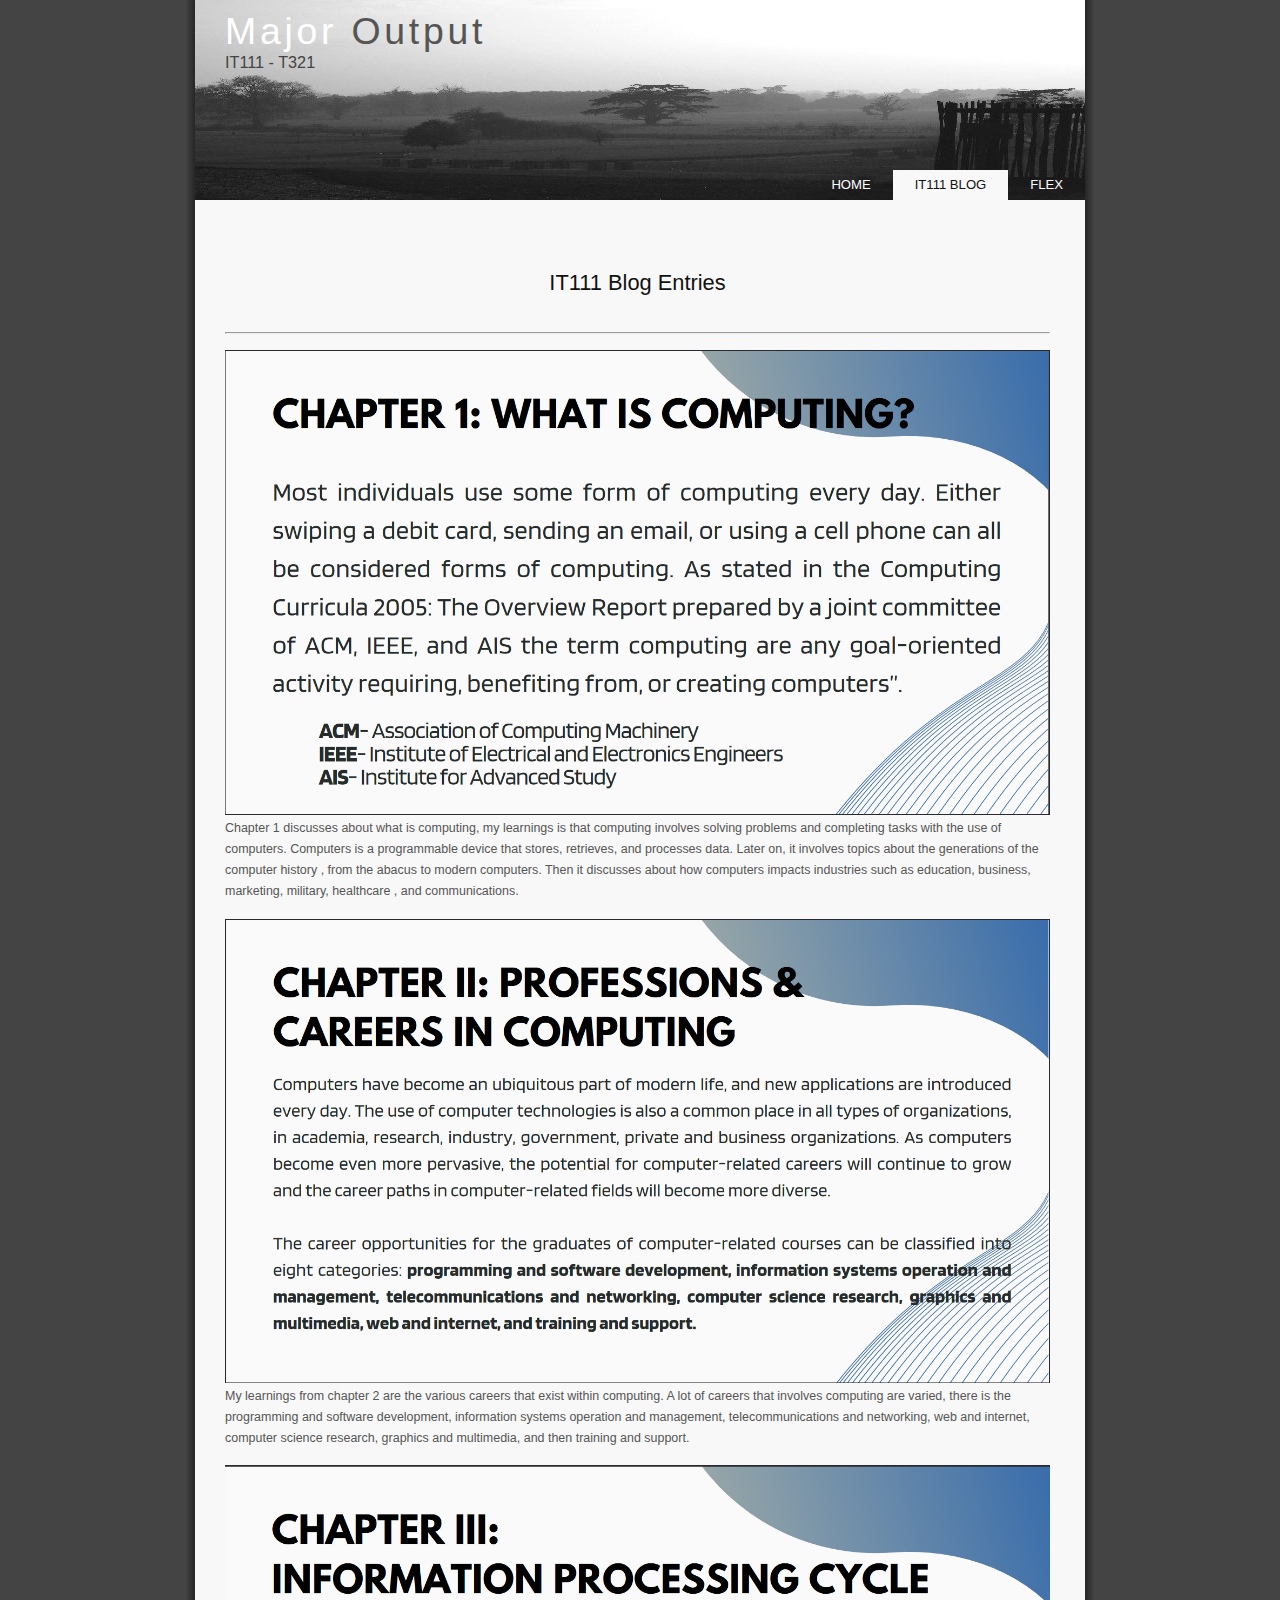
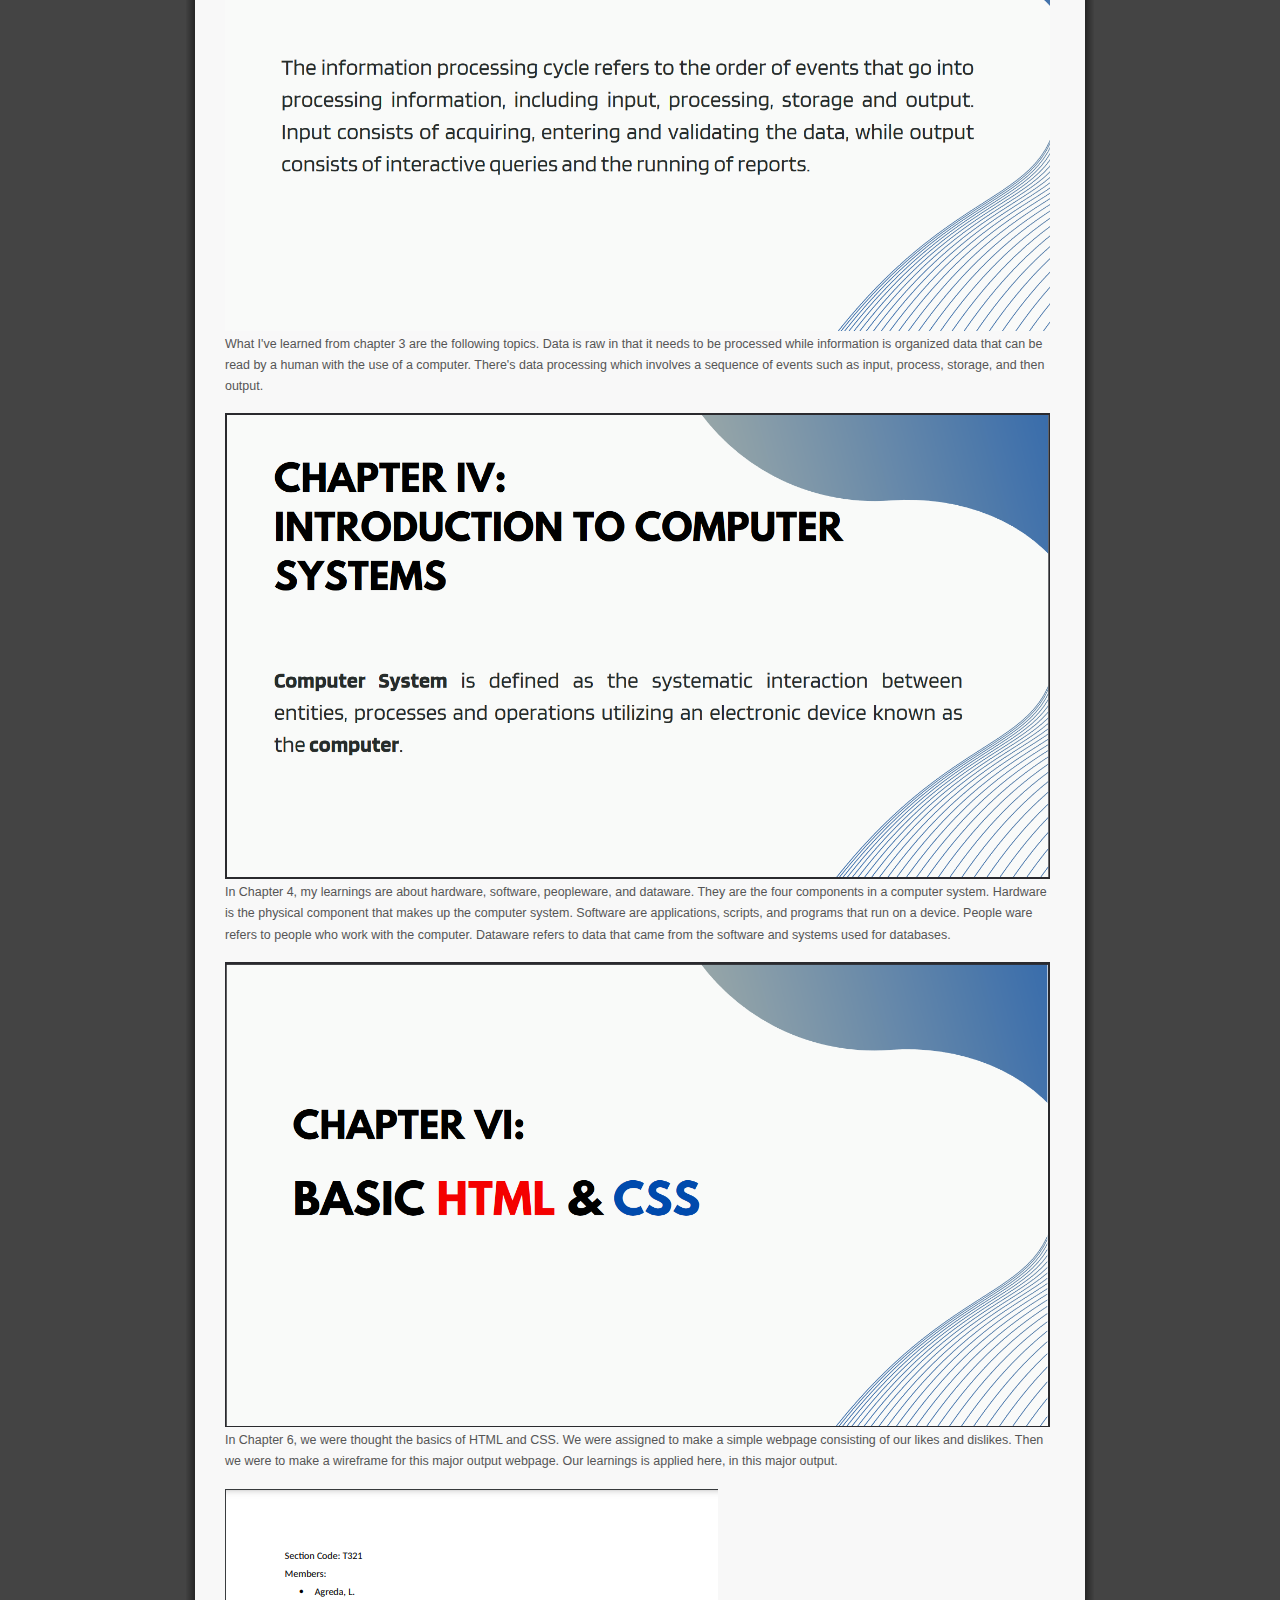
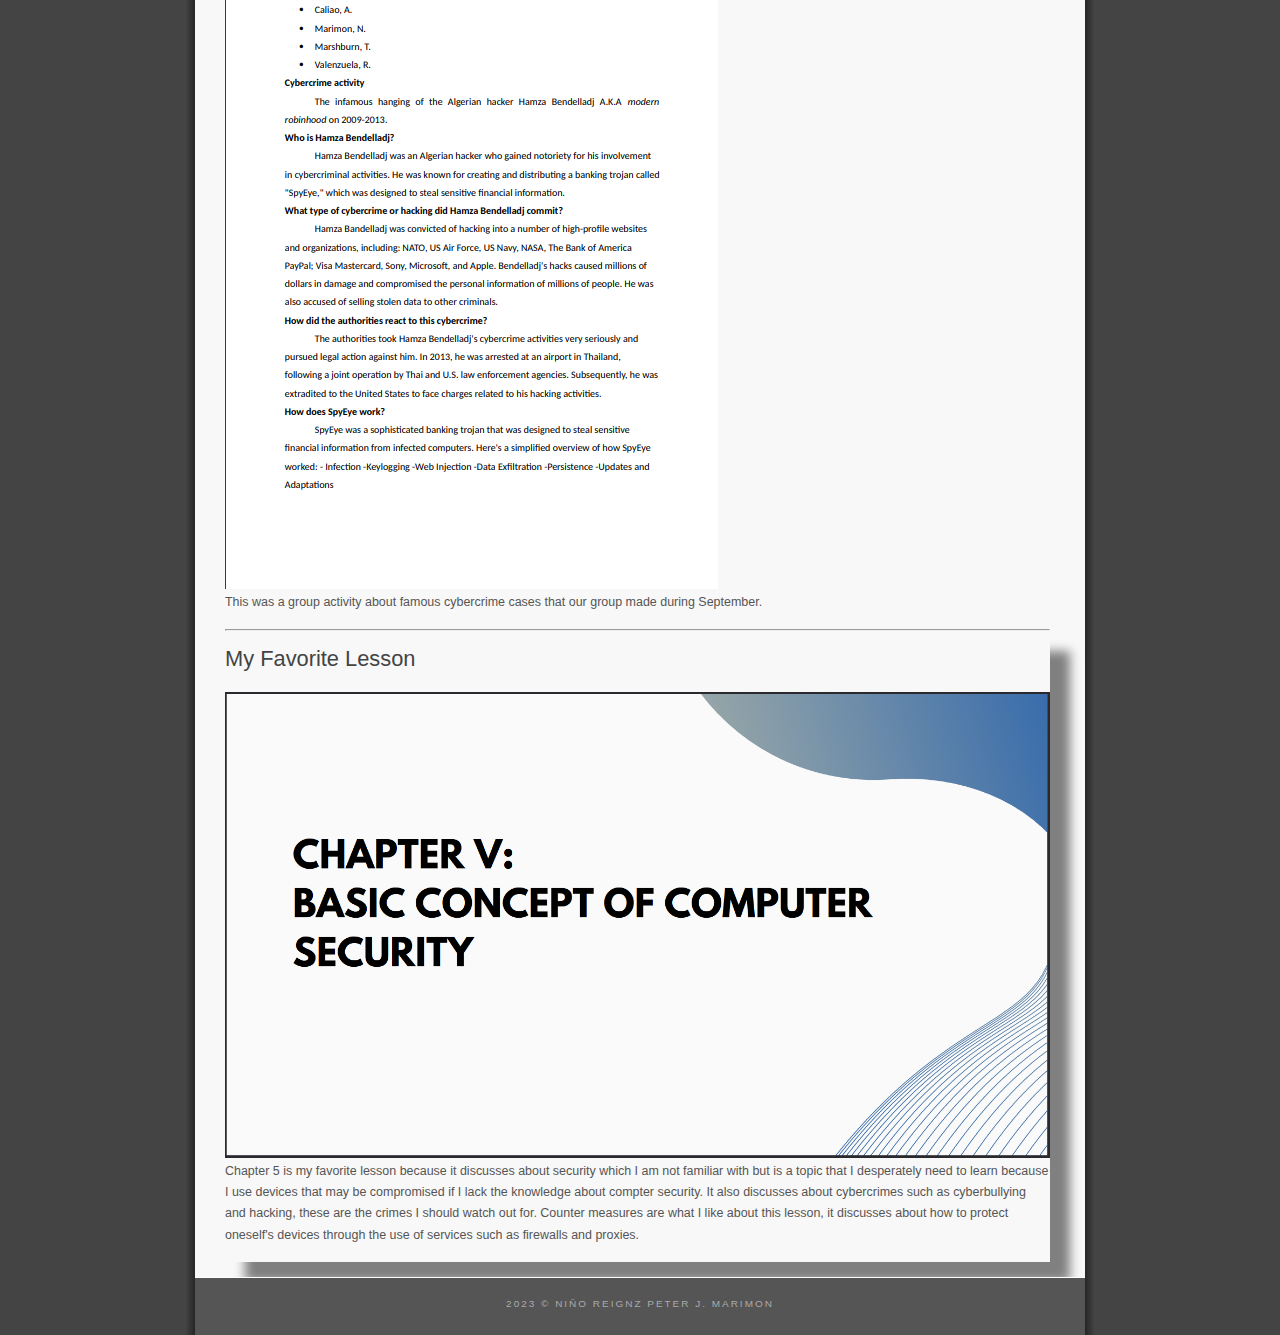
<file: blog.html>
<!DOCTYPE HTML>
<html>

<head>
  <title>IT111 Major Output - Blog</title>
  <meta name="description" content="website description" />
  <meta name="keywords" content="website keywords, website keywords" />
  <meta http-equiv="content-type" content="text/html; charset=windows-1252" />
  <link rel="stylesheet" type="text/css" href="style/style.css" title="style" />
</head>

<body>
  <div id="main">
    <div id="header">
      <div id="logo">
        <div id="logo_text">
          <!-- class="logo_colour", allows you to change the colour of the text -->
          <h1><a href="index.html">Major<span class="logo_colour"> Output</span></a></h1>
          <h2>IT111 - T321</h2>
        </div>
      </div>
      <div id="menubar">
        <ul id="menu">
          <!-- put class="selected" in the li tag for the selected page - to highlight which page you're on -->
          <li><a href="index.html">Home</a></li>
          <li class="selected"><a href="blog.html">IT111 Blog</a></li>
          <li><a href="flex.html">Flex</a></li>
        </ul>
      </div>
    </div>
    <div id="site_content">
      <div class="sidebar">
        <!-- insert your sidebar items here -->
      </div>
      <div id="content">
        <!-- insert the page content here -->
		
		<div class="side">
        <h1>IT111 Blog Entries</h1>
		</div>
		<p></p>
		
		<hr>
		
		<p></p>
		
		<img src="img/Ch1.PNG" width="825">
		<p>Chapter 1 discusses about what is computing, my learnings is that computing involves solving problems and completing tasks with the use of computers.
		Computers is a programmable device that stores, retrieves, and processes data. Later on, it involves topics about the generations of the computer history
		, from the abacus to modern computers. Then it discusses about how computers impacts industries such as education, business, marketing, military, healthcare
		, and communications.</p>
		
		<img src="img/Ch2.PNG" width="825">
		<p>My learnings from chapter 2 are the various careers that exist within computing. A lot of careers that involves computing are varied, there is the 
		programming and software development, information systems operation and management, telecommunications and networking, web and internet, computer
		science research, graphics and multimedia, and then training and support.</p>
		
		<img src="img/Ch3.PNG" width="825">
		<p>What I've learned from chapter 3 are the following topics. Data is raw in that it needs to be processed while information is organized data that can be
		read by a human with the use of a computer. There's data processing which involves a sequence of events such as input, process, storage, and then output.
		</p>
		
		<img src="img/Ch4.PNG" width="825">
		<p>In Chapter 4, my learnings are about hardware, software, peopleware, and dataware. They are the four components in a computer system. Hardware is the 
		physical component that makes up the computer system. Software are applications, scripts, and programs that run on a device. People ware refers to people
		who work with the computer. Dataware refers to data that came from the software and systems used for databases.
		</p>
		
		<img src="img/Ch6.PNG" width="825">
		<p>In Chapter 6, we were thought the basics of HTML and CSS. We were assigned to make a simple webpage consisting of our likes and dislikes. Then we were
		to make a wireframe for this major output webpage. Our learnings is applied here, in this major output.
		</p>
		
		<img src="img/cases.png">
		<p>This was a group activity about famous cybercrime cases that our group made during September.</p>
		
		<hr>
		
		<div class="boxshadow">
		<h2>My Favorite Lesson</h2>
		<img src="img/Ch5.PNG" width="825">
		<p>Chapter 5 is my favorite lesson because it discusses about security which I am not familiar with but is a topic that I desperately need to learn because 
		I use devices that may be compromised if I lack the knowledge about compter security. It also discusses about cybercrimes such as cyberbullying and hacking,
		 these are the crimes I should watch out for. Counter measures are what I like about this lesson, it discusses about how to protect oneself's devices through
		 the use of services such as firewalls and proxies.</p>
		</div>
		
      </div>
    </div>
    <div id="content_footer"></div>
    <div id="footer">
      2023 &copy; Ni�o Reignz Peter J. Marimon
    </div>
  </div>
</body>
</html>
</file>
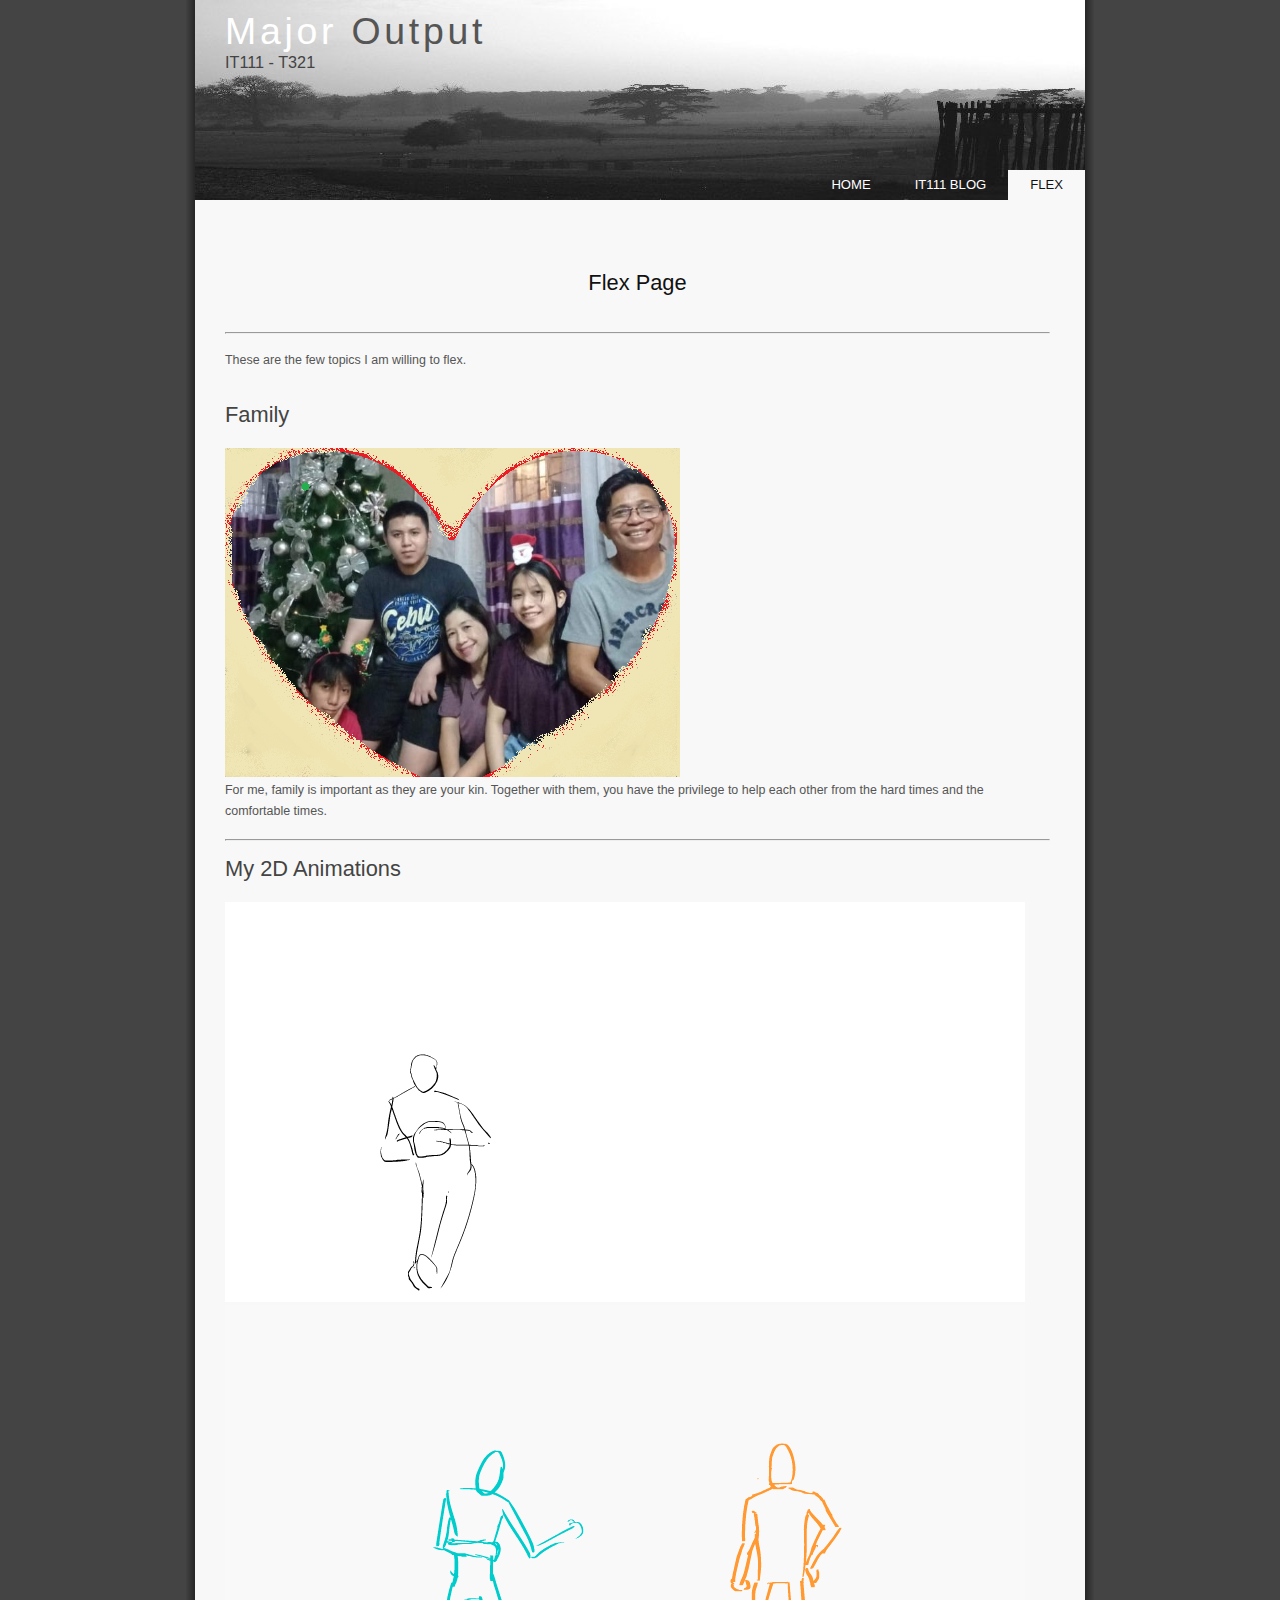
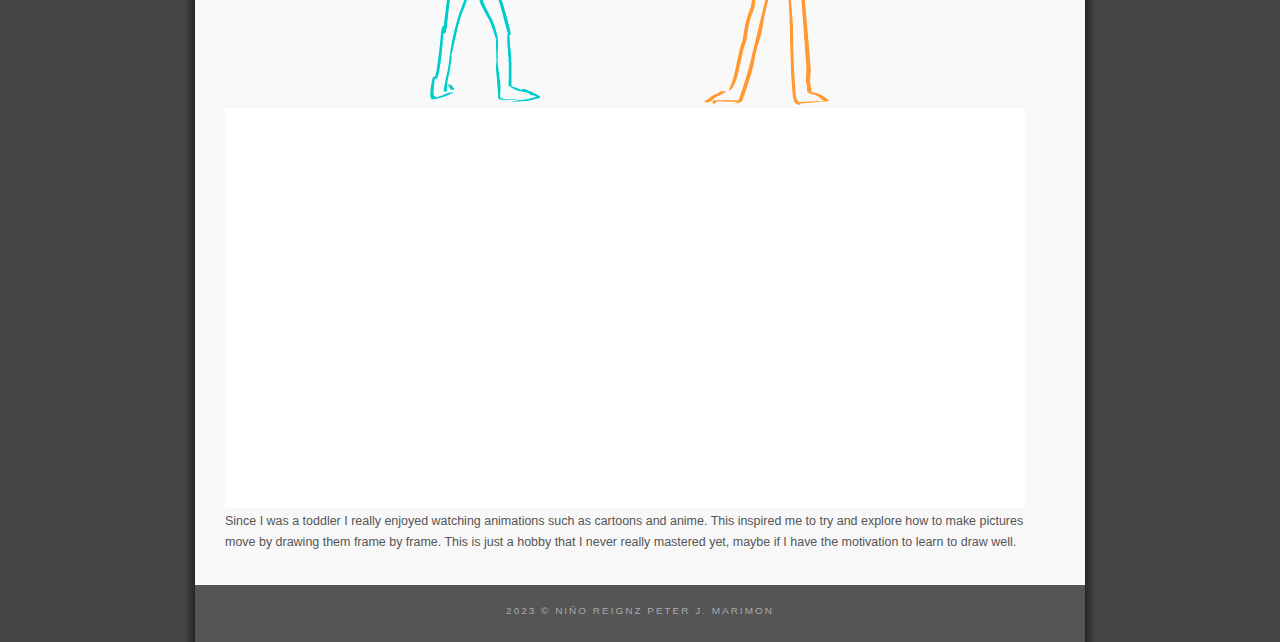
<file: flex.html>
<!DOCTYPE HTML>
<html>

<head>
  <title>IT111 Major Output - Flex</title>
  <meta name="description" content="website description" />
  <meta name="keywords" content="website keywords, website keywords" />
  <meta http-equiv="content-type" content="text/html; charset=windows-1252" />
  <link rel="stylesheet" type="text/css" href="style/style.css" title="style" />
</head>

<body>
  <div id="main">
    <div id="header">
      <div id="logo">
        <div id="logo_text">
          <!-- class="logo_colour", allows you to change the colour of the text -->
          <h1><a href="index.html">Major<span class="logo_colour"> Output</span></a></h1>
          <h2>IT111 - T321</h2>
        </div>
      </div>
      <div id="menubar">
        <ul id="menu">
          <!-- put class="selected" in the li tag for the selected page - to highlight which page you're on -->
          <li><a href="index.html">Home</a></li>
          <li><a href="blog.html">IT111 Blog</a></li>
          <li class="selected"><a href="flex.html">Flex</a></li>
        </ul>
      </div>
    </div>
    <div id="site_content">
      <div class="sidebar">
        <!-- insert your sidebar items here -->
      </div>
      <div id="content">
        <!-- insert the page content here -->
		
		<div class="side">
        <h1>Flex Page</h1>
		</div>
		<p></p>
		
		<hr>
		
		<p></p>
		<p>These are the few topics I am willing to flex.</p>
		
		<h2>Family</h2>
		<img src="img/family.png">
		<p>For me, family is important as they are your kin. Together with them, you have the privilege to help each other from the hard times and the comfortable times.</p>
		
		<hr>
		
		<h2>My 2D Animations</h2>
		<img src="img/anim1.gif">
		<img src="img/anim2.gif">
		<img src="img/anim3.gif">
		<p>Since I was a toddler I really enjoyed watching animations such as cartoons and anime. This inspired me to try and explore how to make pictures move by 
		drawing them frame by frame. This is just a hobby that I never really mastered yet, maybe if I have the motivation to learn to draw well.</p>
		
        
      </div>
    </div>
    <div id="content_footer"></div>
    <div id="footer">
      2023 &copy; Ni�o Reignz Peter J. Marimon
    </div>
  </div>
</body>
</html>
</file>
<file: style/style.css>
html
{ height: 100%;}

*
{ margin: 0;
  padding: 0;}

body
{ font: normal .78em arial, sans-serif;
  background: #444;
  color: #555;}

p
{ padding: 0 0 16px 0;
  line-height: 1.7em;}

img
{ border: 0;}

h1, h2, h3, h4, h5, h6 
{ font: normal 175% 'century gothic', arial, sans-serif;
  color: #111;
  margin: 0 0 15px 0;
  padding: 15px 0 5px 0;}

h2
{ font: normal 175% 'century gothic', arial, sans-serif;
  color: #444;}

h4, h5, h6
{ margin: 0;
  padding: 0 0 5px 0;
  font: normal 120% arial, sans-serif;
  color: #555;}

h5, h6
{ font: italic 95% arial, sans-serif;
  padding: 0 0 15px 0;
  color: #000;}

h6
{ color: #888;}

a, a:hover
{ outline: none;
  color: #111;
  text-decoration: underline;}

a:hover
{ text-decoration: none;}

blockquote
{ margin: 20px 0 20px 0; 
  padding: 10px 20px 0 20px;
  border: 1px solid #E5E5DB;
  background: #F5F5F1;}

ul
{ margin: 2px 0 22px 17px;}

ul li
{ list-style-type: circle;
  margin: 0 0 6px 0; 
  padding: 0 0 4px 5px;}

ol
{ margin: 8px 0 22px 20px;}

ol li
{ margin: 0 0 11px 0;}

#main, #header, #logo, #menubar, #site_content, #footer
{ margin-left: auto; 
  margin-right: auto;}

#main
{ width: 910px;
  background: url(content.png) repeat-y;}

#header
{ width: 890px;
  background: url(back.png) repeat-x;}

#logo
{ width: 890px;
  position: relative;
  height: 200px;
  background: url(logo.jpg) no-repeat;}

#logo #logo_text 
{ position: absolute; 
  top: 0px;
  left: 30px;}

#logo h1, #logo h2
{ font: normal 300% 'century gothic', arial, sans-serif;
  border-bottom: 0;
  text-transform: none;
  margin: 0;}

#logo_text h1, #logo_text h1 a, #logo_text h1 a:hover 
{ padding: 10px 0 0 0;
  color: #FFF;
  letter-spacing: 0.1em;
  text-decoration: none;}

#logo_text h1 a .logo_colour
{ color: #555;}

#logo_text h2
{ font-size: 130%;
  padding: 0;
  color: #444;}

#menubar
{ width: 890px;
  height: 35px;
  padding: 8px 0 0 0;
  margin: -45px 0 0 0;
  position: relative;
  z-index: 1;
  float: right;} 

ul#menu
{ float: right;
  margin: 0;}

ul#menu li
{ float: left;
  margin: 5px 0 0 0;
  padding: 0 0 0 6px;
  list-style: none;}

ul#menu li a
{ letter-spacing: 0em;
  font: normal 105% arial, sans-serif;
  text-transform: uppercase;
  display: block; 
  float: left; 
  height: 20px;
  text-decoration: none; 
  padding: 9px 22px 5px 16px;
  text-align: center;
  color: #FFF;
  border: 0;} 

ul#menu li.selected a
{ height: 25px;
  color: #111;
  padding: 7px 22px 5px 16px;}

ul#menu li.selected
{ margin: 7px 0 0 0;
  background: #F8F8F8;}

ul#menu li a:hover
{ color: #888;}

#site_content
{ width: 890px;
  overflow: hidden;
  background: #F8F8F8;} 

.sidebar
{ float: right;
  width: 198px;
  padding: 20px 25px 15px 15px;}

.sidebar ul
{ width: 178px; 
  padding: 4px 0 0 0; 
  margin: 4px 0 30px 0;}

.sidebar li
{ list-style: none; 
  padding: 0 0 7px 0; }

.sidebar li a, .sidebar li a:hover
{ padding: 0 0 0 40px;
  display: block;
  background: transparent url(link.png) no-repeat left center;} 

.sidebar li a.selected
{ color: #444;
  text-decoration: none;} 

#content
{ text-align: left;
  width: 825px;
  float: left;
  padding: 20px 0 15px 30px;}

#content ul
{ margin: 2px 0 22px 0px;}

#content ul li
{ list-style-type: none;
  background: url(bullet.png) no-repeat;
  margin: 0 0 6px 0; 
  padding: 0 0 4px 25px;
  line-height: 1.5em;}

#footer
{ width: 890px;
  height: 33px;
  padding: 20px 0 4px 0;
  text-align: center; 
  background: #555;
  color: #AAA;
  border-top: 1px solid #FFF;
  letter-spacing: 0.2em;
  text-transform: uppercase;
  font-size: 80%;}

#footer a
{ color: #FFF;
  text-decoration: none;}

#footer a:hover
{ color: #FFF;
  text-decoration: none;}

.search
{ color: #5D5D5D; 
  border: 1px solid #BBB; 
  width: 134px; 
  padding: 4px; 
  font: 100% arial, sans-serif;}

#colours
{ height: 0px;
  text-align: right;
  padding: 66px 16px 0px 300px;}
  
.form_settings
{ margin: 15px 0 0 0;}

.form_settings p
{ padding: 0 0 4px 0;}

.form_settings span
{ float: left; 
  width: 200px; 
  text-align: left;}
  
.form_settings input, .form_settings textarea
{ padding: 5px; 
  width: 299px; 
  font: 100% arial; 
  border: 1px solid #E5E5E5; 
  background: #FFF; 
  color: #555;}
  
.form_settings .submit
{ font: 100% arial; 
  border: 1px solid; 
  width: 99px; 
  margin: 0 0 0 212px; 
  height: 33px;
  padding: 2px 0 3px 0;
  cursor: pointer; 
  background: #555; 
  color: #FFF;}

.form_settings textarea, .form_settings select
{ font: 100% arial; 
  width: 299px;}

.form_settings select
{ width: 310px;}

.form_settings .checkbox
{ margin: 4px 0; 
  padding: 0; 
  width: 14px;
  border: 0;
  background: none;}

table
{ margin: 10px 0 30px 0;}

table tr th, table tr td
{ background: #333;
  color: #FFF;
  padding: 7px 4px;
  text-align: left;}
  
table tr td
{ background: #eee;
  color: #555;
  border-top: 1px solid #FFF;}
  
.side
{ display: flex;
  align-items: center;
  justify-content: center;}
  
.boxshadow
{ box-shadow: 20px 20px 10px grey; }
</file>
